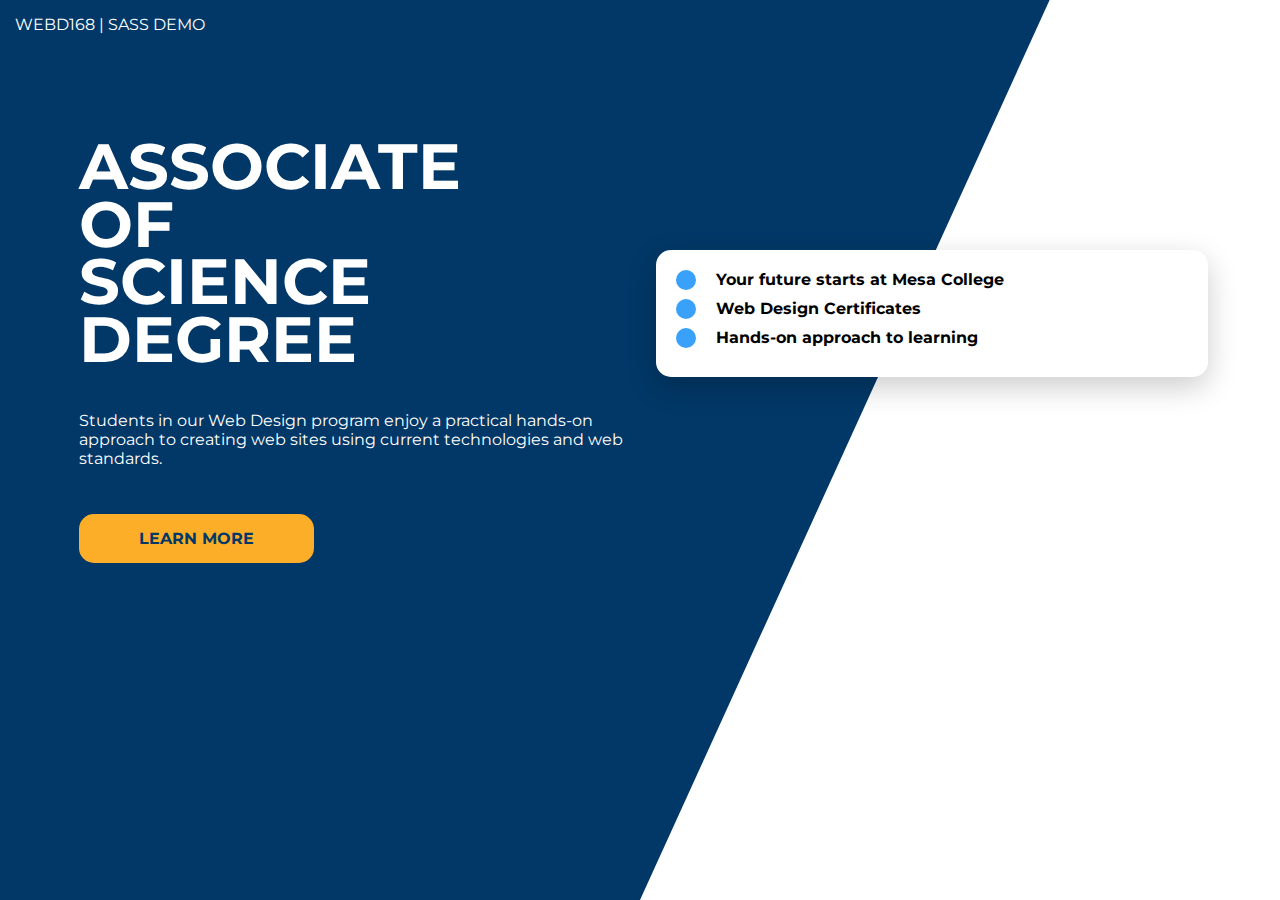
<file: 09_bootstrap/sass-demo/index.html>
<!DOCTYPE html>
<html lang="en">

<head>
    <meta charset="UTF-8">
    <title>Demo Sass</title>
    <link rel="stylesheet" href="css/main.css">
</head>

<body>
    <div id="bg"></div>
        <header>
            <a href="#">webd168 | Sass Demo</a>
        </header>
        <main>

            <section id="card">
                <!-- ul>li>span+strong -->
                <ul>
                    <li>
                        <span></span>
                        <strong>Your future starts at Mesa College</strong>
                    </li>
                    <li>
                        <span></span>
                        <strong>Web Design Certificates</strong>
                    </li>
                    <li>
                        <span></span>
                        <strong>Hands-on approach to learning</strong>
                    </li>
                </ul>
            </section>
            <section id="primary">
                <h1>Associate of Science Degree</h1>
                <p>Students in our Web Design program enjoy a practical hands-on approach to creating web sites using current technologies and web standards.</p>

                <!-- <p>Upon completion of the program, students are equipped with the skills required for entry-level employment at web site design companies and large businesses and for the creation and management of web sites for small to medium size businesses. </p>
                <p>Upon completion of the program, students are equipped with the skills required for entry-level employment at web site design companies and large businesses and for the creation and management of web sites for small to medium size businesses.</p>  -->

                <a href="#">Learn more</a>
            </section>
        </main>

</body>
</html>
</file>
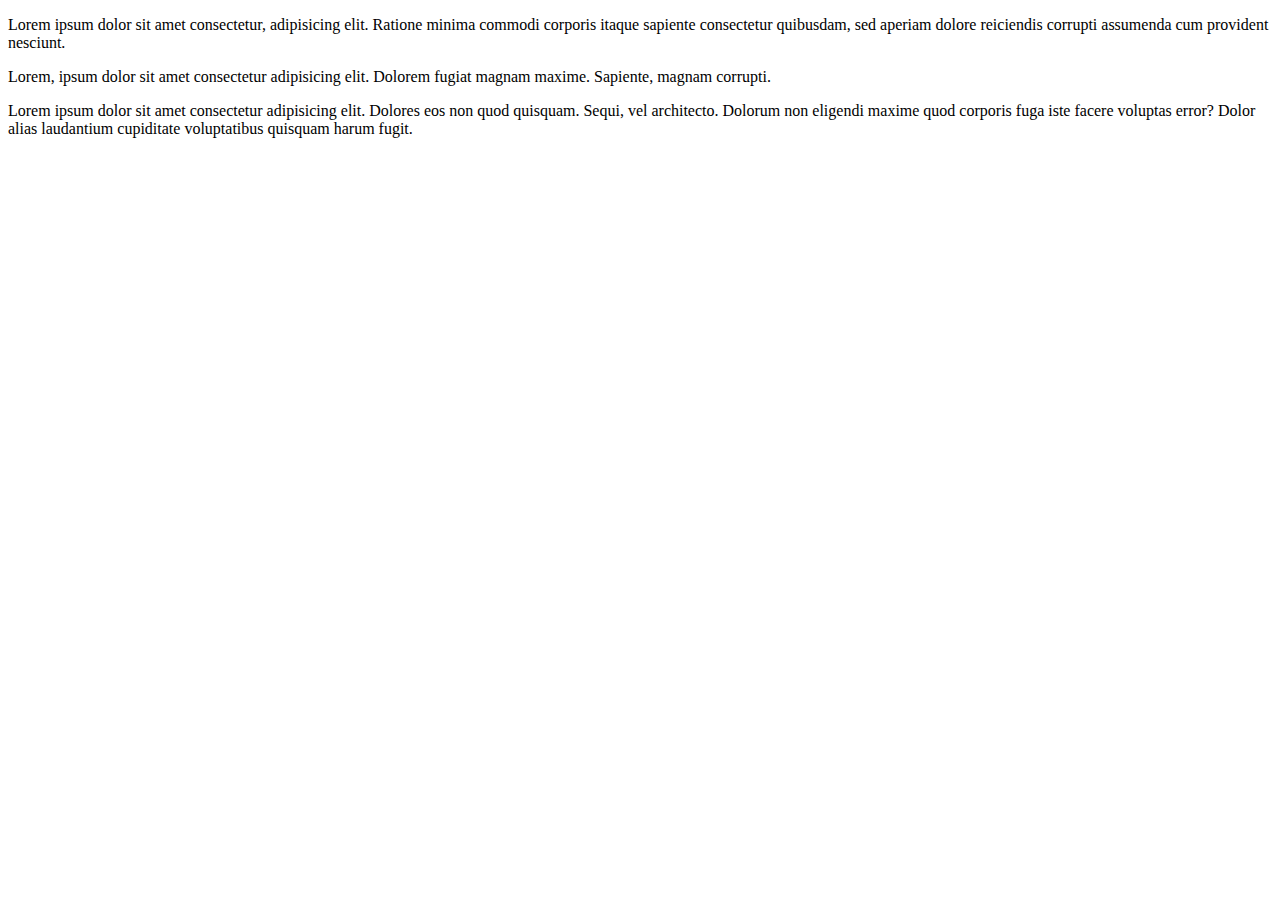
<file: 09_bootstrap/beginningbootstrapindex.html>
<!doctype html>
<html lang="en">
  <head>
    <meta charset="utf-8">
    <meta name="viewport" content="width=device-width, initial-scale=1">
    <title>Bootstrap demo</title>
    <link href="https://cdn.jsdelivr.net/npm/bootstrap@5.3.0-alpha3/dist/css/bootstrap.min.css" rel="stylesheet" integrity="sha384-KK94CHFLLe+nY2dmCWGMq91rCGa5gtU4mk92HdvYe+M/SXH301p5ILy+dN9+nJOZ" crossorigin="anonymous">
  </head>
  <body>
    <div class="container text-center">
        <div class="row">
          <div class="col">
            <p>Lorem ipsum dolor sit amet consectetur, adipisicing elit. Ratione minima commodi corporis itaque sapiente consectetur quibusdam, sed aperiam dolore reiciendis corrupti assumenda cum provident nesciunt.</p>
          </div>
          <div class="col">
            <p>Lorem, ipsum dolor sit amet consectetur adipisicing elit. Dolorem fugiat magnam maxime. Sapiente, magnam corrupti.</p>
          </div>
          <div class="col">
            <p>Lorem ipsum dolor sit amet consectetur adipisicing elit. Dolores eos non quod quisquam. Sequi, vel architecto. Dolorum non eligendi maxime quod corporis fuga iste facere voluptas error? Dolor alias laudantium cupiditate voluptatibus quisquam harum fugit.</p>
          </div>
        </div>
      </div>



    
    <script src="https://cdn.jsdelivr.net/npm/bootstrap@5.3.0-alpha3/dist/js/bootstrap.bundle.min.js" integrity="sha384-ENjdO4Dr2bkBIFxQpeoTz1HIcje39Wm4jDKdf19U8gI4ddQ3GYNS7NTKfAdVQSZe" crossorigin="anonymous"></script>
  </body>
</html>
</file>
<file: 09_bootstrap/sass-demo/css/main.css>
@import url("https://fonts.googleapis.com/css2?family=Montserrat&display=swap");
body,
html {
  height: 100%;
}

body {
  font-family: "Montserrat", "sans-serif";
  margin: 0;
}
body #bg {
  -webkit-clip-path: polygon(100% 0, 100% 81%, 59% 100%, 0 100%, 0 0);
          clip-path: polygon(100% 0, 100% 81%, 59% 100%, 0 100%, 0 0);
  background-color: #023867;
  width: 100%;
  height: 100%;
  position: absolute;
  z-index: -1;
}
@media (min-width: 800px) {
  body #bg {
    -webkit-clip-path: polygon(0 0, 82% 0, 50% 100%, 0% 100%);
            clip-path: polygon(0 0, 82% 0, 50% 100%, 0% 100%);
  }
}
@media (max-width: 576px) {
  body #bg {
    -webkit-clip-path: none;
            clip-path: none;
  }
}
body header a {
  color: #fff;
  text-decoration: none;
  padding: 15px;
  display: block;
  text-transform: uppercase;
}

@media (min-width: 800px) {
  main {
    display: grid;
    grid-template-columns: 50% auto;
    grid-template-areas: "primary card";
  }
}
main section#card {
  background: #fff;
  padding: 20px;
  margin: 1em auto;
  border-radius: 15px;
  box-shadow: 0 10px 30px rgba(0, 0, 0, 0.2);
  width: 80%;
}
@media (min-width: 800px) {
  main section#card {
    grid-area: card;
    height: -moz-fit-content;
    height: fit-content;
    align-self: center;
    margin: 1em;
  }
}
main ul {
  list-style-type: none;
  margin: 0;
  padding: 0;
}
main ul li {
  margin-bottom: 10px;
}
main ul li span {
  position: absolute;
  width: 20px;
  height: 20px;
  background-color: #3aa1fb;
  border-radius: 50%;
  margin-right: 10px;
}
main ul li strong {
  display: inline-block;
  margin-left: 40px;
}
main section#primary {
  color: #fff;
  padding: 15px;
  text-align: center;
}
@media (min-width: 800px) {
  main section#primary {
    grid-area: primary;
    text-align: left;
    margin: 4em 0 0 4em;
  }
}
main h1 {
  font-size: 2em;
  margin-top: 10px;
  text-transform: uppercase;
}
@media (min-width: 800px) {
  main h1 {
    width: 30%;
    font-size: 4em;
    line-height: 0.9em;
  }
}
main a {
  color: #023867;
  border-radius: 15px;
  text-decoration: none;
  text-transform: uppercase;
  font-weight: bold;
  background-color: #fcae28;
  display: inline-block;
  text-align: center;
  margin: 30px auto 0 auto;
  padding: 15px;
}
@media (min-width: 800px) {
  main a {
    padding: 15px 60px;
  }
}/*# sourceMappingURL=main.css.map */
</file>
